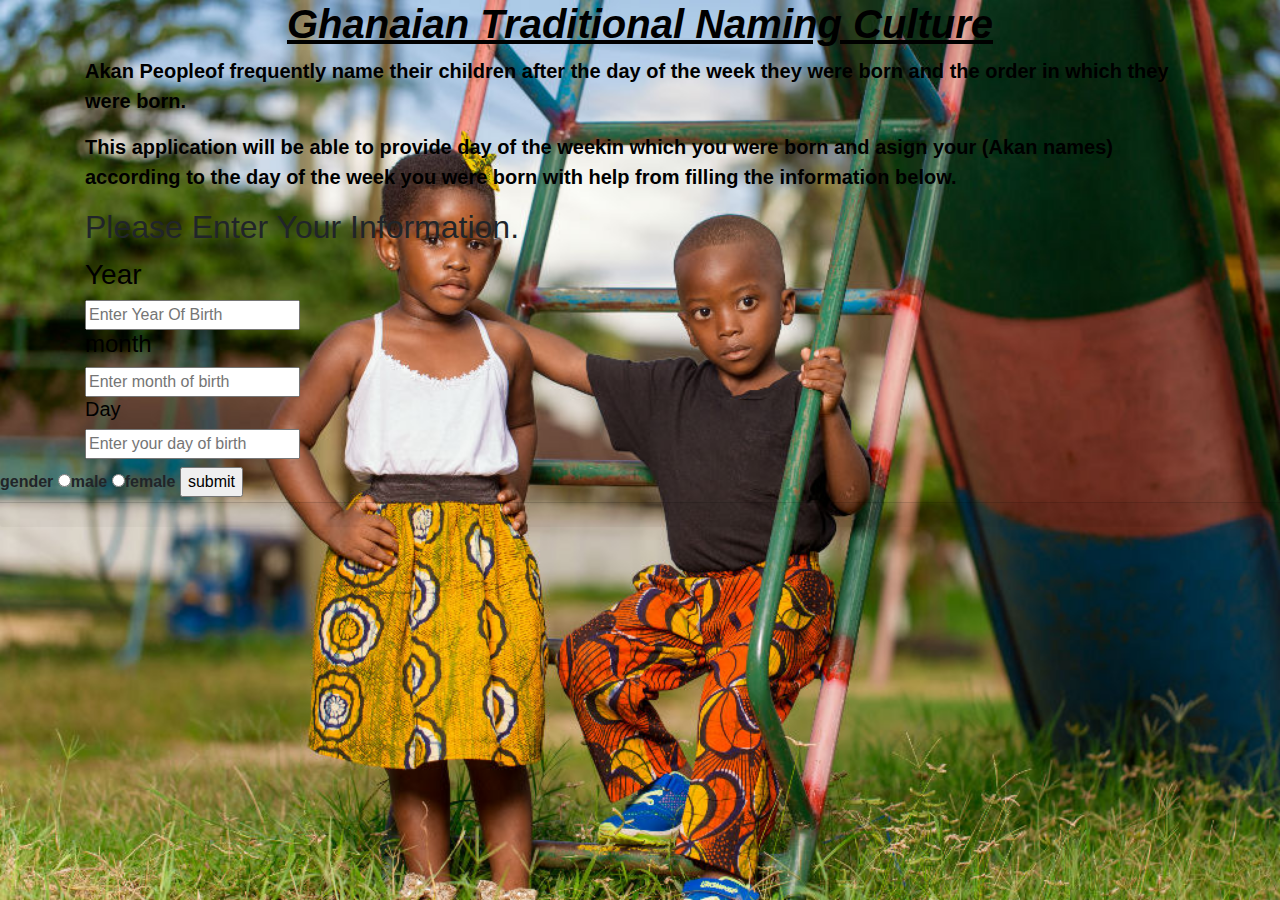
<file: index.html>
<!DOCTYPE html>
<html>
 <head>
   <link href="css/styles.css" rel="stylesheet" type="text/css" media="all">
   <link rel="stylesheet" href="./bootstrap/bootstrap.css">
 </head>
 <body>
   <div class="main">
     <div class="container">
      <h1 class="introduction"><em>Ghanaian Traditional Naming Culture</em></h1>
       <p></em>Akan People</em>of  frequently name their children after the day of the week they were born and the order in which they were born.</P>
       <p>This application will be able to provide </em>day of the week</em>in which you were born and asign your (<strong>Akan names</strong>) according to the day of the week you were born with help from filling the information below.</p>
        <h2 class="card-title">Please Enter Your Information.</h2>
        <form onsubmit="event.preventDefault()">
           <div class="label">
           <label for="">
             <h3> Year</h3>
             <input type="number" id="year" value="" placeholder="Enter Year Of Birth" required>
             <h4> month</h4>
            <input type="number" id="month" value="" placeholder="Enter month of birth" required>
             <h5> Day</h5>
             <input type="number" id="day" value="" placeholder="Enter your day of birth" required>
             </label>
           </div>
         </div>
           <label><strong>gender</strong></label>
            <input type="radio" name="gender" id="gender" value="male"><strong>male</strong>
            <input type="radio" name="gender" id="gender" value="female"><strong>female</strong>
            <input type="submit" name="submit" value="submit" onclick="giveAkanName()">
           </form>
         <div class="card-footer">
      </div>
      </div>
    <script src="./js/akan.js"></script>
 </body>
</html>
</file>
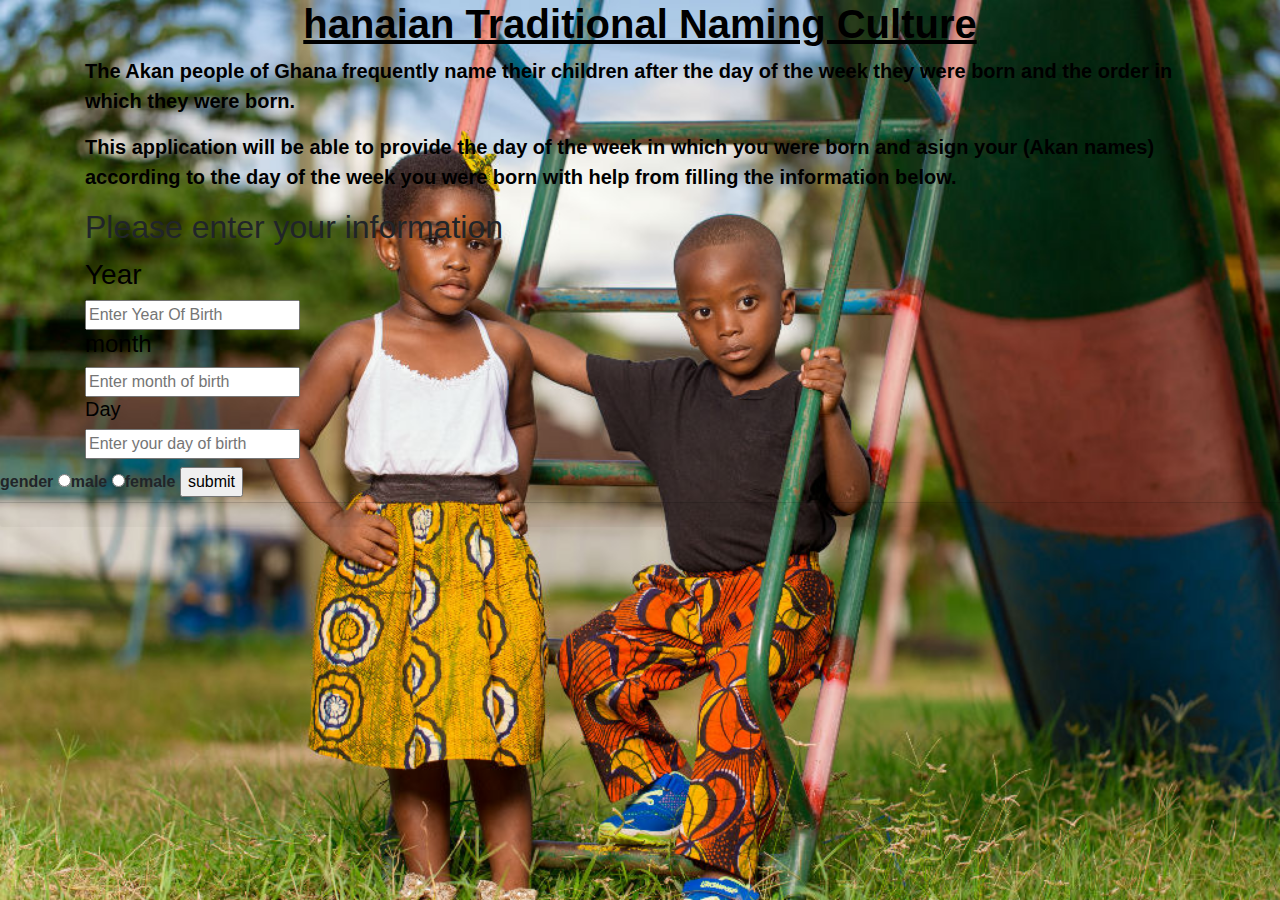
<file: akan-name-project.html>
<!DOCTYPE html>
<html>
 <head>
   <link href="css/styles.css" rel="stylesheet" type="text/css" media="all">
   <link rel="stylesheet" href="./bootstrap/bootstrap.css">
 </head>
 <body>
   <div class="main">
     <div class="container">
      <h1 class="introduction">hanaian Traditional Naming Culture</h1>
       <p>The Akan people of Ghana frequently name their children after the day of the week they were born and the order in which they were born.</P>
       <p>This application will be able to provide the day of the week in which you were born and asign your (<strong>Akan names</strong>) according to the day of the week you were born with help from filling the information below.</p>
        <h2 class="card-title">Please enter your information</h2>
           <div class="label">
           <label for="">
             <h3> Year</h3>
             <input type="text" name="" placeholder="Enter Year Of Birth" required>
             <h4> month</h4>
            <input type="text" name="month" placeholder="Enter month of birth" required>
             <h5> Day</h5>
             <input type="text" name="day" placeholder="Enter your day of birth" required>
             </label>
           </div>
         </div>
           <label><strong>gender</strong></label>
           <input type="radio" name="gender" id="gender" value="male"><strong>male</strong>
           <input type="radio" name="gender" id="gender" value="female"><strong>female</strong>
           <input type="submit" name="submit" value="submit" onclick="submition">
         <div class="card-footer">
      </div>
      </div>
 </body>
</html>
</file>
<file: css/styles.css>
.introduction {
  font-size: 40px;
  font-style: normal;
  font-weight: bold;
  text-align: center;
  text-decoration: underline;
  color: black;
}
body{
  background-image: url("../images/akan.jpg");
  background-repeat: no-repeat;
  background-size: cover;
}
.cardHeading {
  text-align: center;
  font-weight: bold;
}
.label{
  font-size: 19;
color: black;

}
.card-body{
  float:center;
  width: 80px;
}
p{
  font-size: 20px;
  font-family: sans-serif;
  font-weight: bold;
  color: black;
}
</file>
